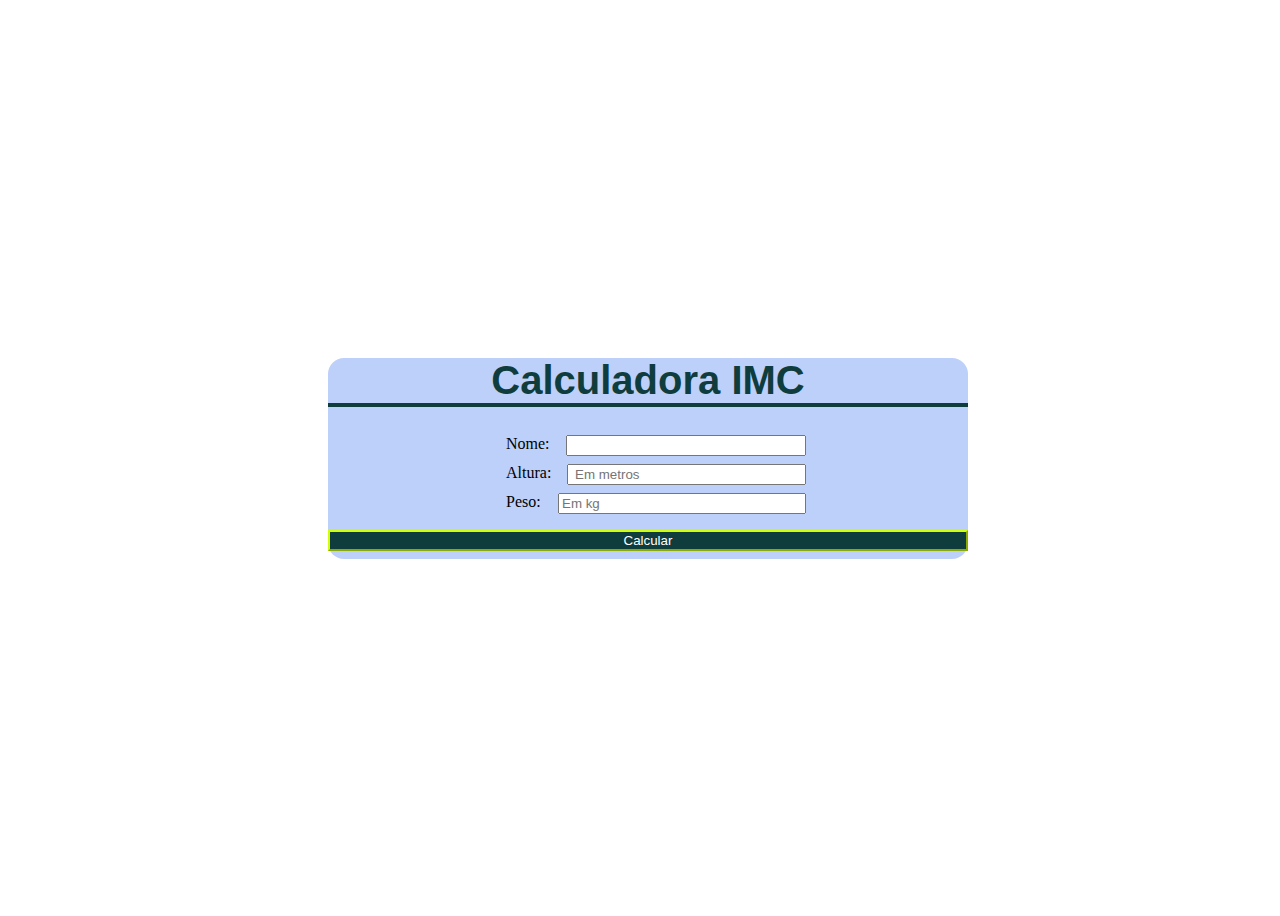
<file: basico/ex1/index.html>
<!DOCTYPE html>
<html lang="pt-br">
    <head>
        <meta charset="UTF-8">
        <meta name="viewport" content="width=device-width, initial-scale=1.0">
        <title>Calculadora IMC</title>
        <link rel="stylesheet" href="style.css">
        <link href="https://cdn.jsdelivr.net/npm/bootstrap@5.0.2/dist/css/bootstrap.min.css" rel="stylesheet" integrity="sha384-EVSTQN3/azprG1Anm3QDgpJLIm9Nao0Yz1ztcQTwFspd3yD65VohhpuuCOmLASjC" crossorigin="anonymous">
    </head>
    <body>
        <main>
            <div class="container">
                <div class="title" >Calculadora IMC</div>
                
                <div class="form" id="form" >
                    <div class="input">
                        <label for="nome"> Nome:</label>
                        <input type="text"class="areadigitacao" id="nome" name="nome">
                    </div>
                    <div class="input">
                        <label for="altura"> Altura:</label>
                        <input type="number" class="areadigitacao" id="altura" name="altura" placeholder=" Em metros">
                    </div>
                    <div class="input">
                        <label for="peso"> Peso:</label>
                        <input type="number" class="areadigitacao" id="peso" name="peso"  placeholder="Em kg">
                    </div>
                    </div>
                    <button type="button" class="btn calculo" id="botaocalculo">Calcular</button>
                    
                    <div id="infos" hidden>
                        <div class="resultado calculo">
                            <div id="imc">
                                <span id="nomeTexto"></span>
                                <span id='value'></span>
                            </div>   
                            <div id="description">
                                <span></span>
                            </div>
                        </div>
                    </div>
                </div>
            </div>
        </main>
        <script src="javascript.js"> </script>
        <script src="https://cdn.jsdelivr.net/npm/bootstrap@5.0.2/dist/js/bootstrap.bundle.min.js" integrity="sha384-MrcW6ZMFYlzcLA8Nl+NtUVF0sA7MsXsP1UyJoMp4YLEuNSfAP+JcXn/tWtIaxVXM" crossorigin="anonymous"></script>
    </body>
</html>
</file>
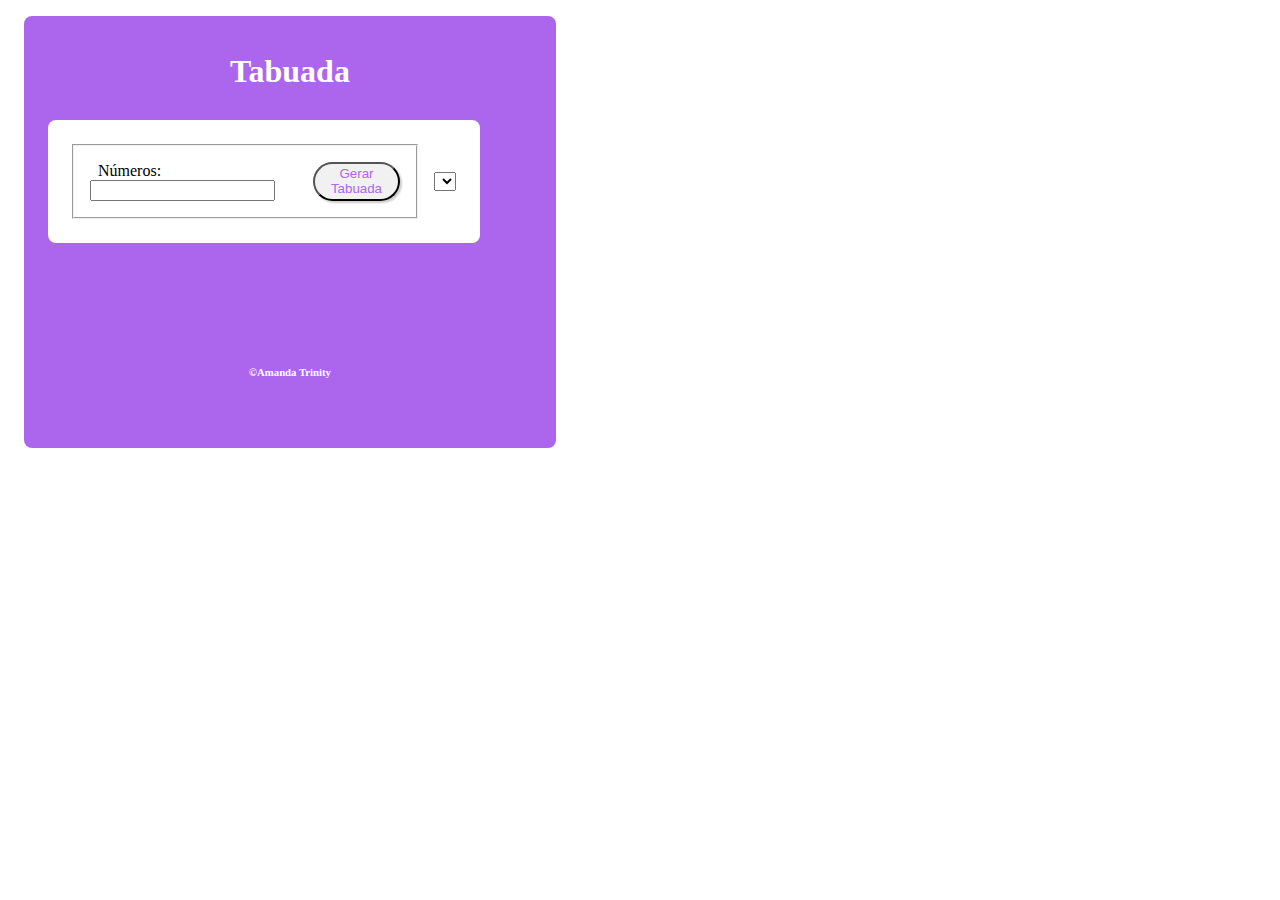
<file: basico/ex2/index.html>
<!DOCTYPE html>
<html lang="pt-br">
<head>
    <meta charset="UTF-8">
    <meta name="viewport" content="width=device-width, initial-scale=1.0">
    <link rel="stylesheet" href="style.css">
    <link href="https://cdn.jsdelivr.net/npm/bootstrap@5.0.2/dist/css/bootstrap.min.css" rel="stylesheet" integrity="sha384-EVSTQN3/azprG1Anm3QDgpJLIm9Nao0Yz1ztcQTwFspd3yD65VohhpuuCOmLASjC" crossorigin="anonymous">
    <title>Tabuada</title>
</head>
<body>
    <div class="container">
        <main>
            <div class="title">
                <h1 id="teste">Tabuada</h1>
            </div>
            <div class="areatabuada">
                <form action="">
                    <fieldset>
                        <div class="input">
                            <label for="number" class="nome">
                            
                                Números:
                            </label>
                            <input type="number" name="number"  id="numeros">
                        </div>
                        <button type="button" id="buttonTabuada">
                            Gerar Tabuada
                        </button>
                        
                    </fieldset>
                </form>
                <div>
                    <select name="tabuada" id="seltab">
                        
                    </select>
                </div>  
            </div>  
             
        </main>
         <footer>
                <div>
                    <h6>&copy;Amanda Trinity</h6>
                </div>
         </footer>
</div>
    <script src="javascript.js"></script>
</body>
</html>
</file>
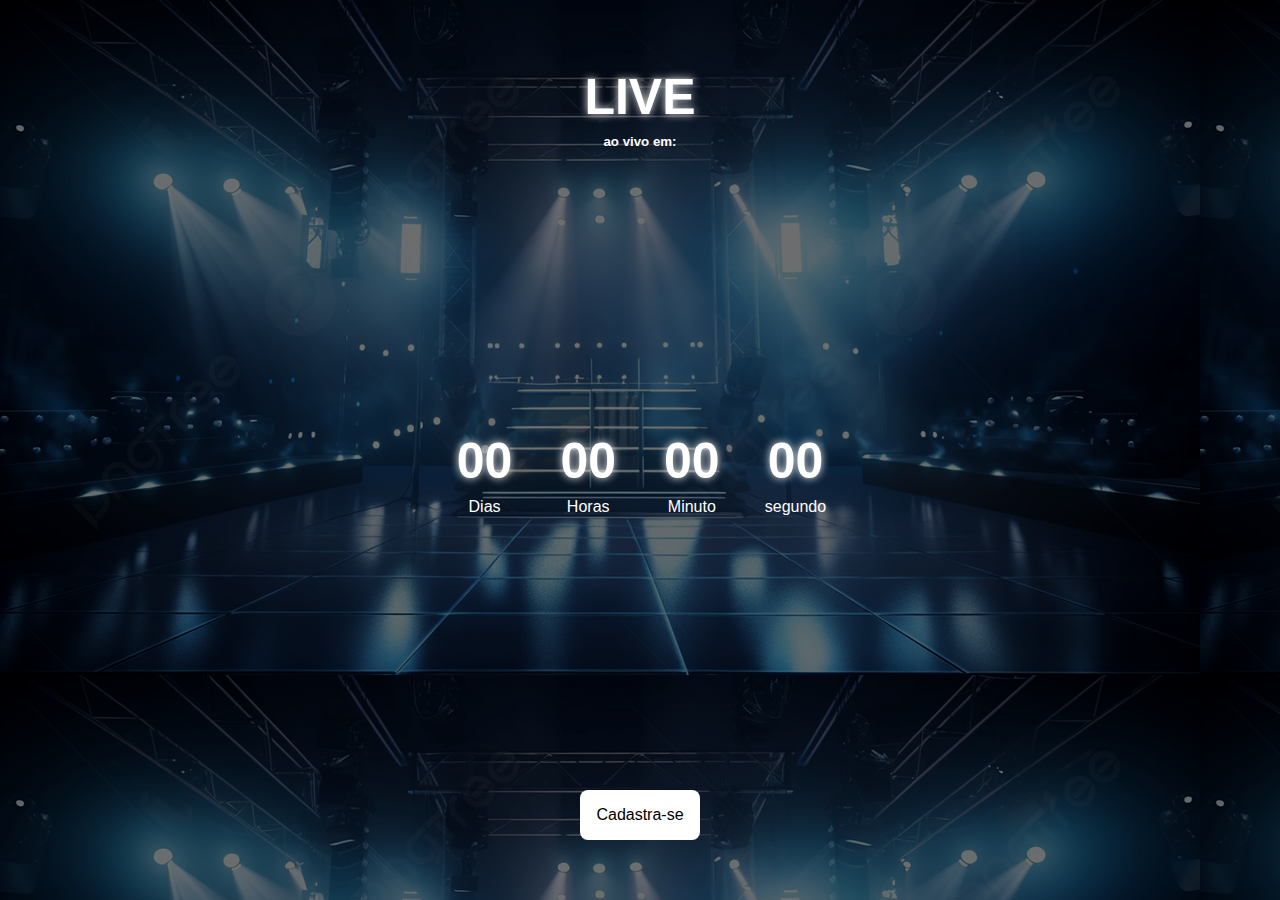
<file: basico/ex3/index.html>
<!DOCTYPE html>
<html lang="pt-BR">
<head>
    <meta charset="UTF-8">
    <meta name="viewport" content="width=device-width, initial-scale=1.0">
    <title>Countdown</title>
    <link rel="stylesheet" href="style.css">
</head>
<body>
    <div class="container">
        <div class="header"> 
            <h1>LIVE</h1>
            <h5 id="aovivo">ao vivo em:</h5>
        </div>
            <div class="countdown">
                <div class="tempo">
                    <h1 id="dias">00</h1>
                    <p>Dias</p>
                </div>
                <div class="tempo">
                    <h1 id="horas">00</h1>
                    <p>Horas</p>
                </div>
                <div class="tempo">
                    <h1 id="minutos">00</h1>
                    <p>Minuto</p>
                </div>
                <div class="tempo">
                    <h1 id="segundos">00</h1>
                    <p>segundo</p>
                </div>

            </div>
            <div class="button">
                <p>Cadastra-se</p>
            </div>
            
    </div>
    <script src="javascript.js"></script>
</body>
</html>
</file>
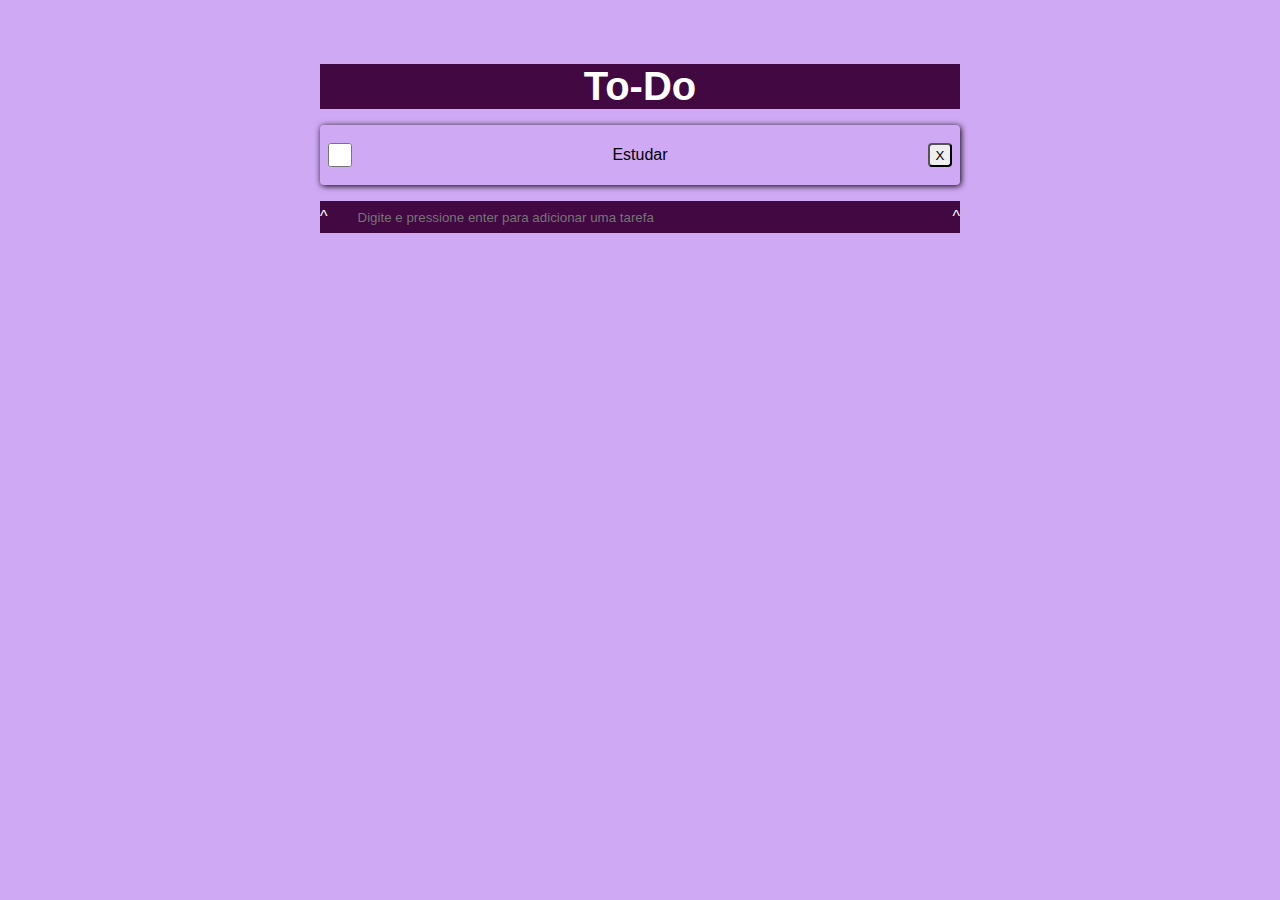
<file: basico/ex4/index.html>
<!DOCTYPE html>
<html lang="en">
<head>
    <meta charset="UTF-8">
    <meta name="viewport" content="width=device-width, initial-scale=1.0">
    <title>To Do</title>
    <link rel="stylesheet" href="style.css">
</head>
<body>
    <div class="container">
        <div class="title">
            <h1>To-Do</h1>
        </div>

        <div class="lista-itens" id="lista-itens">
           
        </div>

        <div class="acrescentar-item">
            <div>&Hat;</div>
            <input type="text" placeholder="Digite e pressione enter para adicionar uma tarefa" id="DigiteItem">
            <div>&Hat;</div>
        </div>
    </div>
    <script src="javascript.js"></script>
</body>
</html>
</file>
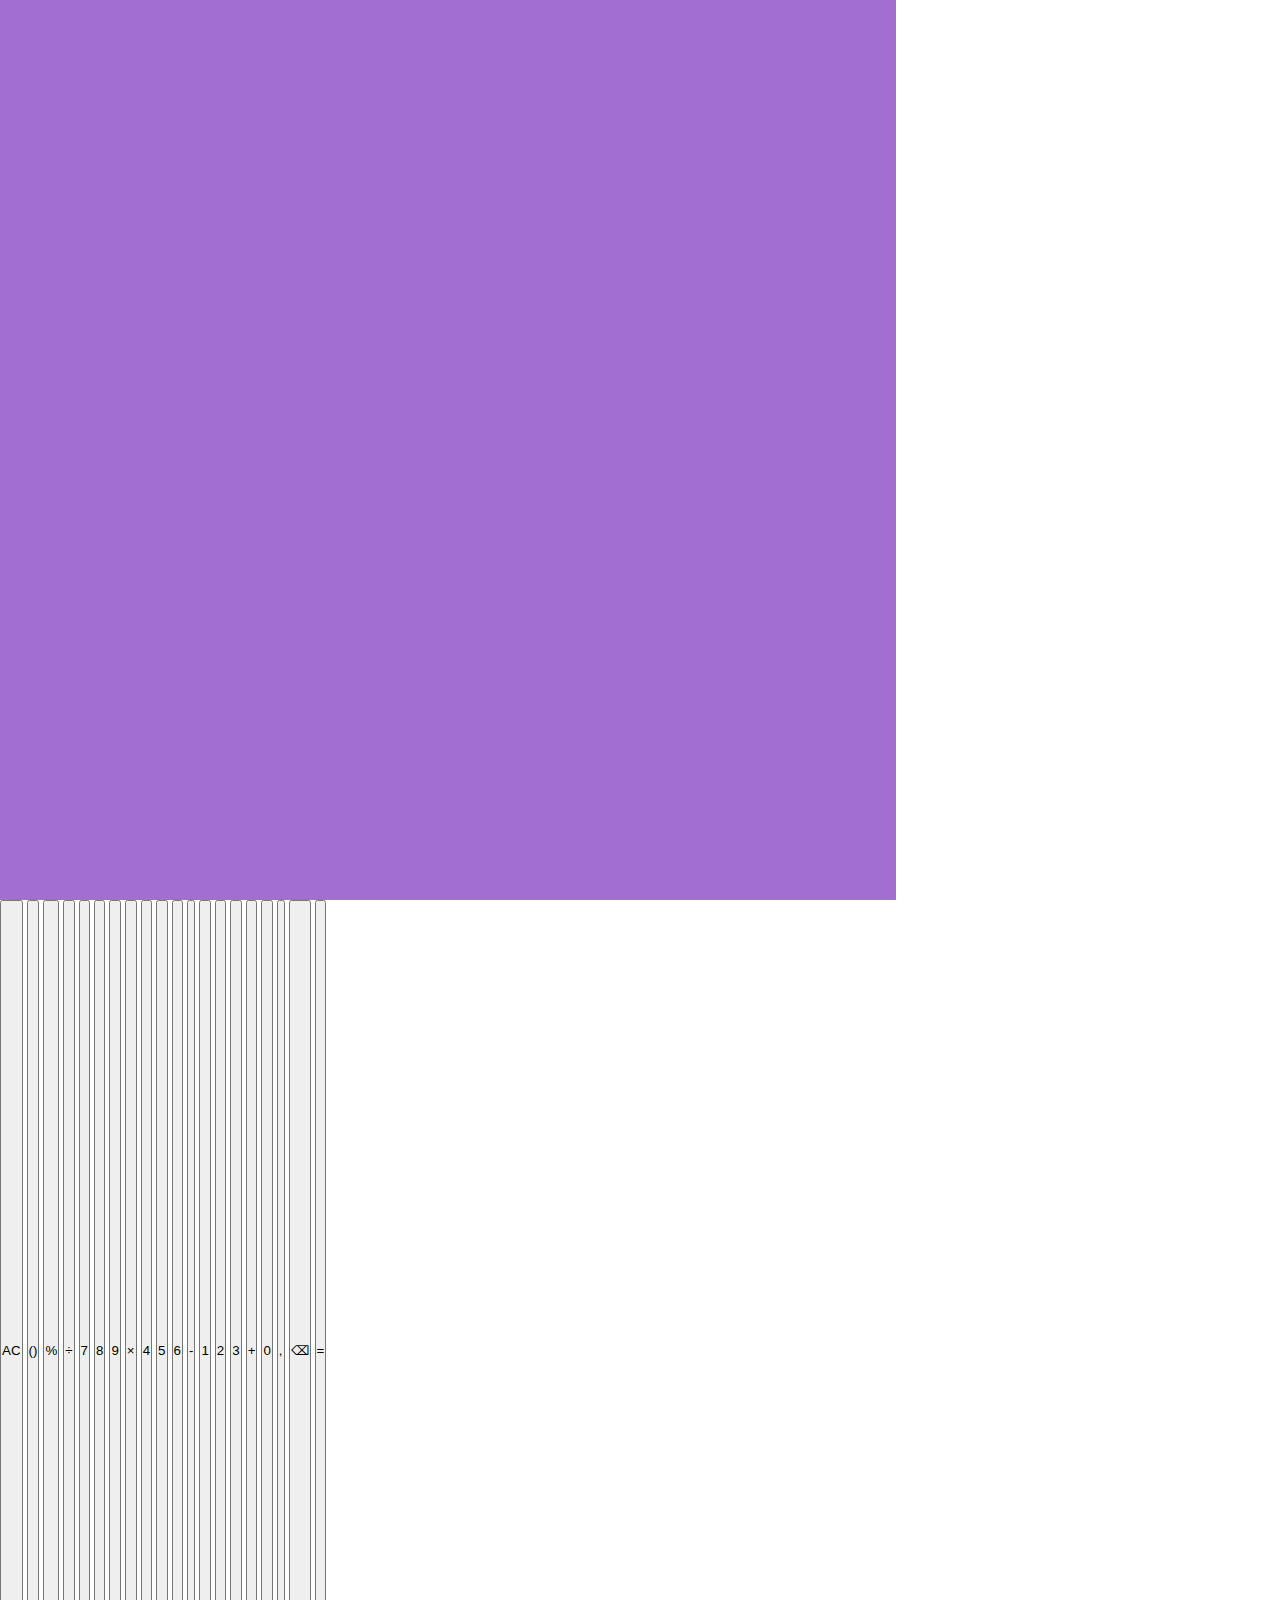
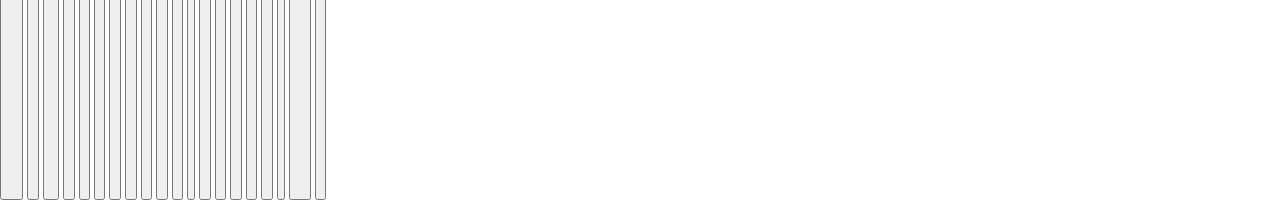
<file: basico/ex5/index.html>
<!DOCTYPE html>
<html lang="pt-BR">
<head>
    <meta charset="UTF-8">
    <meta name="viewport" content="width=device-width, initial-scale=1.0">
    <title>Calculadora</title>
    <link rel="stylesheet" href="style.css">
</head>
<body>
    <div class="container">
        <div class="entradaUser">
        </div>
        <div class="tecladoNum">
            <button>AC</button>
            <button>()</button>
            <button>%</button>
            <button>&#247;</button>
            <button class="number">7</button>
            <button class="number">8</button>
            <button class="number">9</button>
            <button>&#215;</button>
            <button class="number">4</button>
            <button class="number">5</button>
            <button class="number">6</button>
            <button>-</button>
            <button class="number">1</button>
            <button class="number">2</button>
            <button class="number">3</button>
            <button>+</button>
            <button class="number">0</button>
            <button>,</button>
            <button>&#9003;</button>
            <button>=</button>



        </div>
    </div>
    <script src="javascript.js"></script>
</body>
</html>
</file>
<file: basico/ex1/style.css>
main{
    display: flex;
    width: 100vw;
    height: 100vh;
    justify-content: center;
    align-items: center;
}
.container{
    display: flex;
    flex-direction: column;
    border-radius: 16px;
    background-color: 
    rgb(189, 208, 250);
    width: 50% !important;
    min-width: 250px;
    height: auto;
    align-items: center;
    justify-content: space-evenly;
}
.title{
    display: flex;
    justify-content: center;
    align-items: center;
    width: 100%;
    height: 5%;
    font: bold 2.5rem arial;
    text-align: center;
    color: rgb(15, 61, 61);
    border-bottom: solid 4px rgb(15, 61, 61);
    margin-bottom: 20px;
}
.form {
    justify-content: center;
    align-items: center;
    position: relative;
    width: 100%;
    height: 100%;
    max-width: 300px;
}
.input{
    width: 100%;
    margin: 8px;
    display: flex;
    justify-content: space-between;
    gap: 16px;
}
.areadigitacao{
    width: 80%;
}

.calculo {
    width: 100%;
    margin: 8px;
    color: #ffffff !important;
    background-color: rgb(15, 61, 61) !important;
    border-color: #d1ff03;
}

.resultado {
    padding: 8px;
    color: rgb(255, 255, 255);
    border-radius: 8px;
    height: 100px;
}

#value {
    font-size: large;
    font: bold;
    border-bottom: solid 2px ;
}
</file>
<file: basico/ex2/style.css>
.container{
    background-color: rgb(172, 102, 238);
    margin: 16px;
    padding: 16px;
    width: 500px;
    height: 400px;  
    color: white;
    border-radius: 8px;
    
}
.title{
    justify-content: center;
    display: flex;
}
footer{
    justify-content: center;
    display:flex;
    position: relative;
    top: 90px;
    
}
.areatabuada{
    margin: 8px;
    width: 80%;
    height: 90%;
    align-items: center;
    justify-content: center;
    display: flex;
    background-color: rgb(255, 255, 255);
    border-radius: 8px;
    padding: 16px;
}
label.nome{
    color: black;
    margin: 8px;
}
fieldset{
    padding: 16px;
    justify-content: space-between;
    display: flex;
    margin: 8px;
    gap:8px;
}

#buttonTabuada{
    color: rgb(172, 102, 238);
    background-color: rgba(0, 0, 0, 0.055);
    border-radius: 999px;
    box-shadow: 2px 2px 2px rgba(0,0,0,0.2);
    /*margin: 16px;*/
}

#buttonTabuada:hover{
    background:rgb(172, 102, 238);
    box-shadow: inset 2px 2px 2px rgba(0,0,0,0.2);
    color: rgb(255, 255, 255);
    text-shadow: none;
}
select{
    margin: 8px;
    display: flex;
    flex-direction: column;
}
</file>
<file: basico/ex3/style.css>
*{
    margin: 0;
    padding: 0;
    box-sizing:border-box;
    font-family: Arial;
}
body{
    background-image: url('../assets/show.jpg');
    user-select: none;
    color: white;
}
.container{
    display: flex;
    flex-direction: column;
    align-items: center;
    justify-content: space-between;
    text-align: center;
    width: 100vw;
    height: 100vh;
    background-color: #00000090;
}

.header{
    display: flex;
    flex-direction: column;
    align-items: center;
    text-align: center;
    margin: 60px;
}
h1{
    font-size: 50px;
    text-shadow: 0 0 8px whitesmoke;
    margin: 8px ;
}
.countdown{
    display: flex;
    justify-content:space-evenly;
    align-items: center;
    margin: 16px;
}
.tempo{
    margin: 16px;
}
.button{
    cursor: pointer;
    background-color: white;
    padding: 8px;
    color: black;
    border-radius: 8px;
    padding: 16px;
    margin: 60px;
}

.button:hover{
    background-color: black;
    color: white;
}
</file>
<file: basico/ex4/style.css>
*{
    margin: 0;
    padding: 0;
    box-sizing:border-box;
    font-family: Arial;
}
body{
    background-color: rgb(208, 169, 245);
    display: flex;
    justify-content: center;
    align-items: center;
}
.container{
    display: flex;
    width: 50vw;
    flex-direction: column;
    align-items: center;
    margin: 0 auto;
    gap: 16px;
}
.title{
   background-color: rgb(65, 8, 65);
   color: white;
   width: 100%;
   font-size: 20px;
   text-align: center;
   margin-top: 10%;
}
.lista-itens{
    display: flex;
    width: 100%;
    flex-direction: column;
    gap: 10px;
}
.to-do-item {
    display: flex;
    justify-content: space-between;
    align-items: center;
    box-shadow: 1px 1px 6px;
    padding: 8px;
    border-radius: 4px;
    height: 60px;
    color: black;
    cursor: pointer;
}
.to-do-item:hover{
    background-color: rgb(65, 8, 65);
    color: white;

}
.to-do-item input {
    border-radius: 4px;
    padding: 2px;
}
.to-do-item > input[type='checkbox']{
    width: 24px;
    height: 24px;
}
.to-do-item > input[type='checkbox']:checked + div{
    text-decoration: line-through;
}
.to-do-item > input[type='button']{
    width: 24px;
    height: 24px;
}
.acrescentar-item{
    width: 100%;
    background-color: rgb(65, 8, 65);
    color: white;
    display: flex;
    justify-content: space-between;
    align-items: center;
    height: 32px;
    gap: 30px;

}
.acrescentar-item > input[type='text']{
    border: 0;
    background-color: rgb(65, 8, 65);
    color: white;
    width: 100%;
    height: 100%;
}
</file>
<file: basico/ex5/style.css>
*{
    margin: 0;
    padding: 0;
    box-sizing: border-box;
    height: 100%;
}
.container{
    background-color: rgb(162, 111, 209);
    width: 70%;
    color: white;
}
</file>
